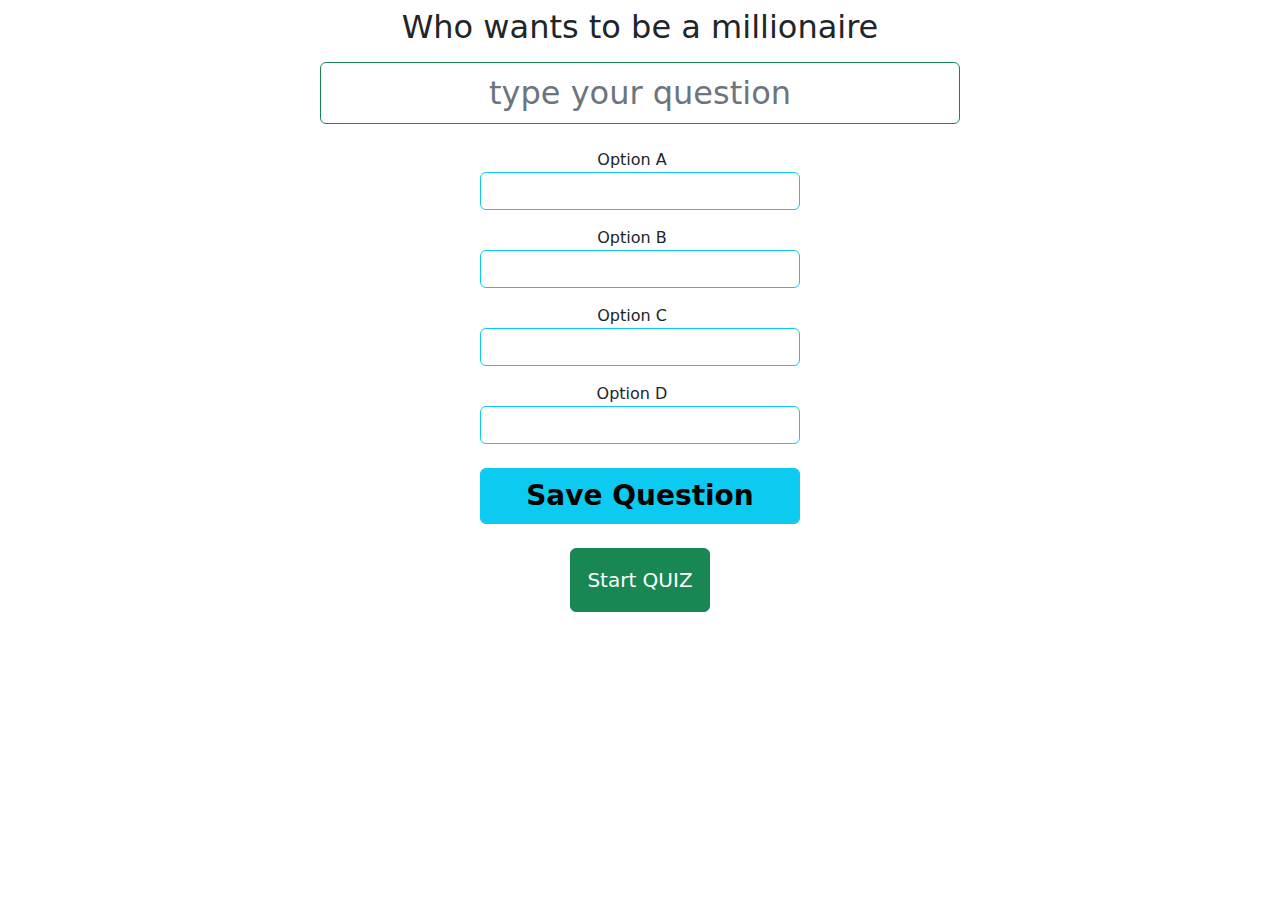
<file: index.html>
<!DOCTYPE html>
<html lang="en">
<head>
    <meta charset="UTF-8">
    <meta http-equiv="X-UA-Compatible" content="IE=edge">
    <meta name="viewport" content="width=device-width, initial-scale=1.0">
    <title>Document</title>
    <link rel="stylesheet" href="bootstrap-5.2.0-beta1-dist/css/bootstrap.css">
</head>
<body>
    <center>
        <h2 class="mt-2">Who wants to be a millionaire</h2>
        <input class="form-control w-50 fs-2 text-center border border-success mt-3" type="text" placeholder="type your question" id="Question"><br>
        <p><span class="me-3">Option A </span><input class="form-control w-25 border border-info" type="text" id="optionA" ></p>
        <p><span class="me-3">Option B </span><input class="form-control w-25 border border-info" type="text" id="optionB" >
        <p><span class="me-3">Option C </span><input class="form-control w-25 border border-info" type="text" id="optionC">
        <p><span class="me-3">Option D </span><input class="form-control w-25 border border-info" type="text" id="optionD">
        <button class="btn btn-info mt-4 w-25 fw-bold fs-3" onclick="saveQuestion()">Save Question</button>
        <br><br>

        <button class="btn btn-success p-3 fs-5"><a class="text-white text-decoration-none" href="questionpage.html">Start QUIZ</a></button>
        
    </center>
        <!-- <input type="number" id="searching"> -->
    
    <script src="script.js"></script>
</body>
</html>
</file>
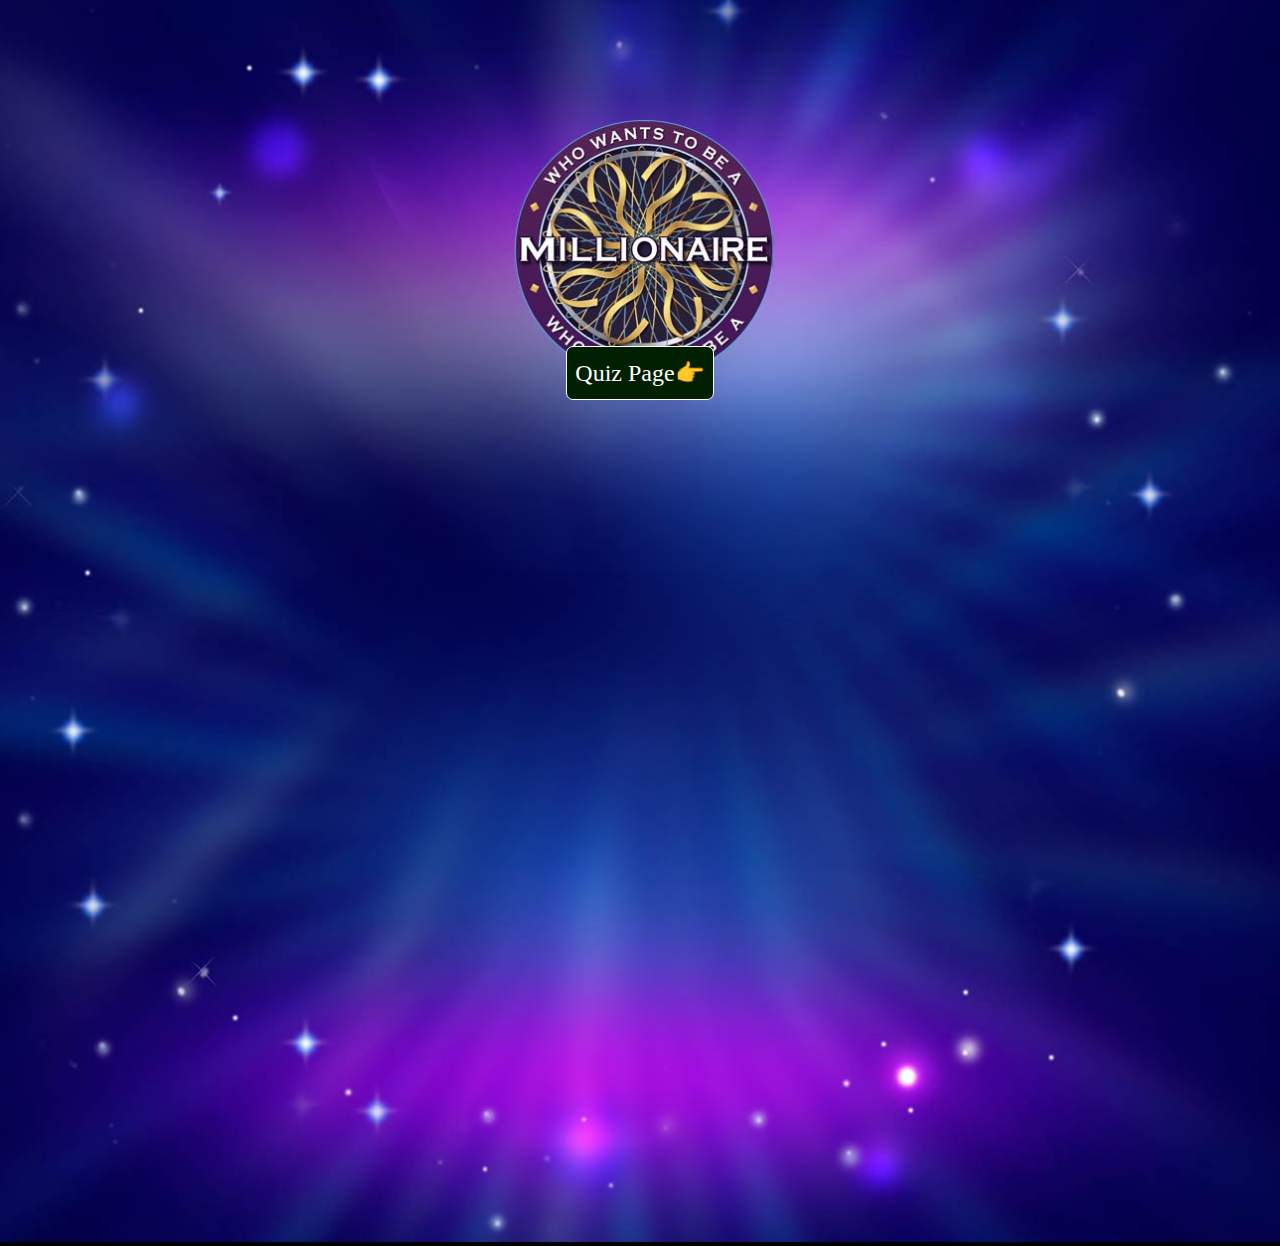
<file: public/index.html>
<!DOCTYPE html>
<html lang="en">
<head>
  <meta charset="UTF-8">
  <meta http-equiv="X-UA-Compatible" content="IE=edge">
  <meta name="viewport" content="width=device-width, initial-scale=1.0">
  <link rel="stylesheet" href="bootstrap-5.2.0-beta1-dist/css/bootstrap.css">
  <link rel="stylesheet" href="style.css">
  <title>Document</title>
</head>
<body id="welcomeimage">
      <h1 class="mt-3 d-block d-lg-none  text-center text-white hello welcome">Welcome to Who Wants to be a Millionaire😎</h1>

      <button class="text-white rounded-pil py-2 px-2 text-center m-auto d-block " id="linkto"><a class="text-white text-decoration-none fs-4" href="questionpage.html">Quiz Page👉</a></button>

      <div class="text-white text-center mt-4 quizRules col-11 col-md-6 col-lg-4 d-block d-lg-none m-auto py-3 shadow-lg bg-white">
        <p class="fs-3 rules">Quiz Rules😎</p>
        <hr style="background-color: blue; height: 2px;" class="shadow-lg">
        <ul class="m-auto me-4">
          <li>⌚ Maximum of 15 secs for each question </li>
          <li class="mt-1">🔑 50-50 button which deletes two wrong answers</li>
          <li class="mt-1">🎁 Answer all questions correctly to win the grand prize</li>
        </ul>
      </div>

</body>
</html>
</file>
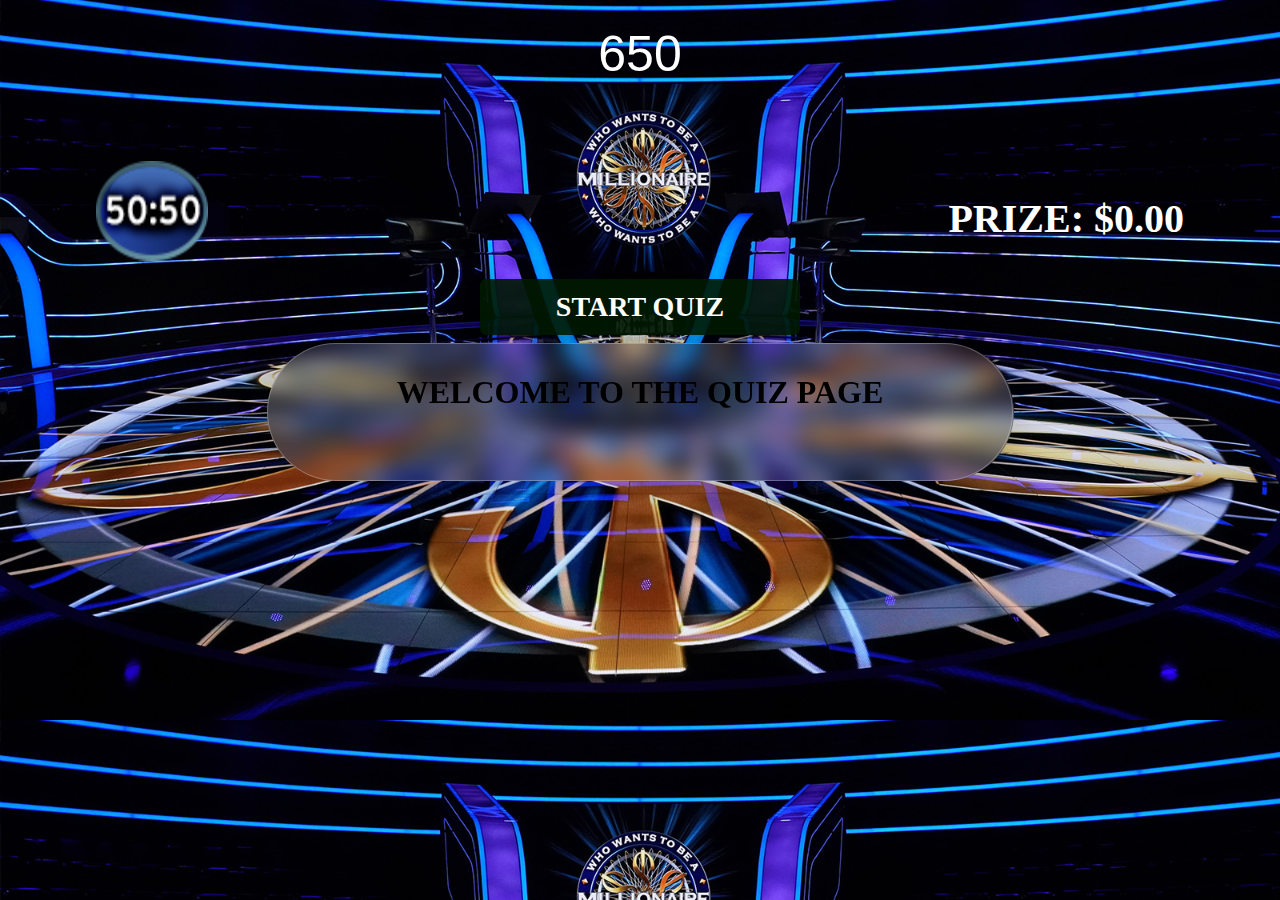
<file: questionpage.html>
<!DOCTYPE html>
<html lang="en">
<head>
    <meta charset="UTF-8">
    <meta http-equiv="X-UA-Compatible" content="IE=edge">
    <meta name="viewport" content="width=device-width, initial-scale=1.0">
    <title>Document</title>
    <link rel="stylesheet" href="bootstrap-5.2.0-beta1-dist/css/bootstrap.css">
    <link rel="stylesheet" href="bootstrap-5.2.0-beta1-dist/js/bootstrap.js">
    <link rel="stylesheet" href="style.css">
</head>
<body>
    <input type="text" placeholder="secs" id="secs"  value="650" class="m-auto border-0 d-block mt-3 text-center text-whit col-1">
    <button  class="btn  w-25 mt-3 fs-3 fw-bold text-white shadow m-auto d-block" onclick="checkQuestion()" >START QUIZ</button>
    <p id="gameOver" class="text-end me-5 pe-5 mt-4 fs-3"></p>
    <p class="text-end me-5 mb-5 pe-5 fw-bold text-white fs-1" id="myAward">PRIZE:  $0.00</p>
    <div class="text-center mt-2 bg-blac col-7 d-block m-auto rounded-pill shadow-lg py-4">
        <div class="fs-2 text-black fw-bold questionshow" id="questionShow"></div>
        <div class=" text-black fw-bold  " id="disp"><p class="fs-2 hello"> WELCOME TO THE QUIZ PAGE</p></div><br>
    </div>
    <img onclick="fifty()" class="ms-5 ps-5" src="50-50.png" alt="">

    <script src="script.js"></script>
</body>
</html>
</file>
<file: public/style.css>
#welcomeimage{
    background-image: url('welcome-background-mobile.jpg');
    background-position: center;
    background-size: cover;
    height: 100vh;
}
#questionbody{
    background-position: center;
    height: 100vh;
}
ul, .rules{
    list-style-type: none;
    font-family: 'Times New Roman', Times, serif;
    color: rgb(3, 65, 3);
    font-size: 17px !important;
}
#gameOver{
    width:150px;
    height: 37px;
    padding-left: 10px;
    /* border-radius: 10px; */
    border-bottom-left-radius: 10px;
    border-bottom-right-radius: 10px;
    margin: auto;
    font-family: Arial, Helvetica, sans-serif !important;
}
.welcome{
    margin-top: 21% !important;
    font-family: 'Times New Roman', Times, serif;
}
#linkto{
    background-color: rgb(1, 31, 1);
    border-radius: 7px;
    margin-top: 27% !important;
    border: thin solid white !important; 
    font-family: 'Times New Roman', Times, serif;
}
#linkto:hover{
    background-color: rgb(3, 46, 3) !important;
    color: white;
}
.quizRules{
    border-radius: 20px;
    background-color: rgba(0, 0, 0, 80%);
    border: thin solid white !important;
}
body{
    background-image: url(game-background.jpg);
    background-size: cover;
    background-repeat: no-repeat;
}
.rounded-pill{
    margin-top: 12% !important;
    background: rgba(245, 241, 241, 0.06);
    border-radius: 16px;
    box-shadow: 0 4px 30px rgba(0, 0, 0, 0.1);
    backdrop-filter: blur(15.9px);
    -webkit-backdrop-filter: blur(1.9px);
    border: 1px solid rgba(255, 255, 255, 0.26); 
}
.rounded-pill:hover{
    background-color: rgba(0, 0, 0, 10%);
}
.shadow{
    background-color: rgba(70, 3, 3, 0.9);
    position: relative;
    top: 170px !important;
    font-family: 'Times New Roman', Times, serif;
}
#startQuiz:hover{
    background-color: rgb(82, 4, 4);
}
.questionshow, .hello, #myAward{
    font-family: 'Times New Roman', Times, serif;
}
.py-4{
    position: relative;
    bottom: 60px;
}
#disp{
    font-family: cursive;
}
.btn-black{
    border: thin solid white;
}
@keyframes scale {
    from {
        transform: scale(50%);
    }

    to {
        transform: scale(100%);
    }
}
.btn-black:hover{
    background-color: rgba(0, 0, 0, 80%);
    animation-name: scale;
    animation-duration: 1.5s;
    animation-iteration-count: infinite;
}
.border-0{
    background: none;
    font-size: 50px;
    font-family: Arial, Helvetica, sans-serif;
    color: white;
}
img{
    position: relative;
    bottom: 380px;
    width: 160px;
    height: 100px;
}
@keyframes scale2 {
    from {
        transform: scale(75%);
    }

    to {
        transform: scale(100%);
    }}
img:hover{
    animation-name: scale2;
    animation-duration: 1.5s;
    animation-iteration-count: infinite;
}
@media screen and (max-width: 600px) {
    .hello{
        margin-left: 20px !important;
        margin-right: 20px !important;
        font-size: 22px;
        margin-top: 3% !important;
    }
    #linkto{
        margin-top: 56% !important;
        width: 55%;
        width: 160px;
        animation-name: quizpage;
        animation-duration: 2.2s;
        animation-iteration-count: infinite;
        border-radius: 25px;
    }
    @keyframes quizpage {
        from {
            transform: scale(75%);
        }
    
        to {
            transform: scale(115%);
            background-color: rgb(14, 138, 138);
            color: black !important;
        }}
    .shadow{
        top: 0px !important;
        font-size: 28px !important;
        width: 70% !important;
    }
    input {
        width: 100px !important;
    }
    #gameOver{
        margin-top: 0px !important;
        position: relative;
        right: 20%;
        padding-left: 6.5%;
        height: 29px;
    }
    #myAward{
        margin-top: 30px;
        margin-right:-6% !important;
        background-color: rgba(0, 0, 0, 68%);
    }
    .rounded-pill{
        width: 93.5%;
        border-radius: 17px !important;
        margin-top: 17% !important;
        background: rgba(245, 241, 241, 0.06);
        box-shadow: 0 4px 30px rgba(0, 0, 0, 0.1);
        backdrop-filter: blur(40.9px);
        -webkit-backdrop-filter: blur(5.9px);
        border: 1px solid rgba(255, 255, 255, 0.26); 
    }
    .rounded-pill button{
        width: 90.4%;
        font-size: 20px !important;
    }
    .rounded-pill div{
        color: white !important;
        font-weight: normal !important;
    }
    .questionshow{
        font-size: 22px !important;
    }
    img{
        position: relative;
        bottom: 600px;
        right: 80px;
        height: 55px;
        width: 108px;
    }
}
@media screen and (max-width: 375px) {
    body{
        height: 670px;
    }
    input{
        font-size: 28px !important;
    }
    .shadow{
        font-size: 25px !important;
        width: 60% !important;
    }
    #gameOver{
        font-size: 18px !important;
        margin-right: 10% !important;
        
    }
    #myAward{
        font-size: 20px !important;
        margin-top: 0;
    }
    .rounded-pill{
        width: 96%;
        max-height: 460px;
        margin-top: 20% !important;
    }
    img{
        bottom: 565px;
        height: 35px;
        width: 87px;
    }
}
@media screen and (min-width: 601px) and (max-width: 900px) {
    .rounded-pill, #startQuiz, #myAward, img{
        position: relative;
    }
    .rounded-pill{
        top: 100px;
        width: 90%;
    }
    #startQuiz{
       top: 230px !important;
    }
    #myAward{
        top: 180px;
    }
    img{
        top: -180px;
        height: 65px;
    }
}
</file>
<file: style.css>
body{
    background-image: url(game-background.jpg);
    background-size: cover;
}
.rounded-pill{
    margin-top: 12% !important;
    background: rgba(245, 241, 241, 0.06);
    border-radius: 16px;
    box-shadow: 0 4px 30px rgba(0, 0, 0, 0.1);
    backdrop-filter: blur(10.9px);
    -webkit-backdrop-filter: blur(1.9px);
    border: 1px solid rgba(255, 255, 255, 0.26); 
}
.rounded-pill:hover{
    background-color: rgba(0, 0, 0, 10%);
}
.shadow{
    background-color: rgba(1, 26, 1, 90%);
    position: relative;
    top: 170px !important;
    font-family: 'Times New Roman', Times, serif;
}
.questionshow, .hello, #myAward{
    font-family: 'Times New Roman', Times, serif;
}
.py-4{
    position: relative;
    bottom: 60px;
}
#disp{
    font-family: cursive;
}
.btn-black{
    border: thin solid white;
}
@keyframes scale {
    from {
        transform: scale(50%);
    }

    to {
        transform: scale(100%);
    }
}
.btn-black:hover{
    background-color: rgba(0, 0, 0, 80%);
    animation-name: scale;
    animation-duration: 1.5s;
    animation-iteration-count: infinite;
}
.border-0{
    background: none;
    font-size: 50px;
    font-family: Arial, Helvetica, sans-serif;
    color: white;
}
#gameOver{
    font-family: Arial, Helvetica, sans-serif !important;
}
img{
    position: relative;
    bottom: 380px;
    width: 160px;
    height: 100px;
}
@keyframes scale2 {
    from {
        transform: scale(75%);
    }

    to {
        transform: scale(100%);
    }}
img:hover{
    animation-name: scale2;
    animation-duration: 1.5s;
    animation-iteration-count: infinite;
}
@media screen and (max-width: 600px) {
    .shadow{
        top: 0px !important;
        font-size: 28px !important;
        width: 65% !important;
    }
    input {
        width: 100px !important;
    }
    #gameOver{
        margin-top: 1px !important;
        margin-right: 82px !important;
    }
    #myAward{
        margin-top: 70px;
        margin-right:19% !important;
    }
    .rounded-pill{
        width: 94%;
        border-radius: 17px !important;
        margin-top: 22% !important;
        backdrop-filter: blur(12.9px);
    }
    .rounded-pill button{
        width: 90.4%;
    }
    .rounded-pill div{
        color: white !important;
        font-weight: normal !important;
    }
}
</file>
